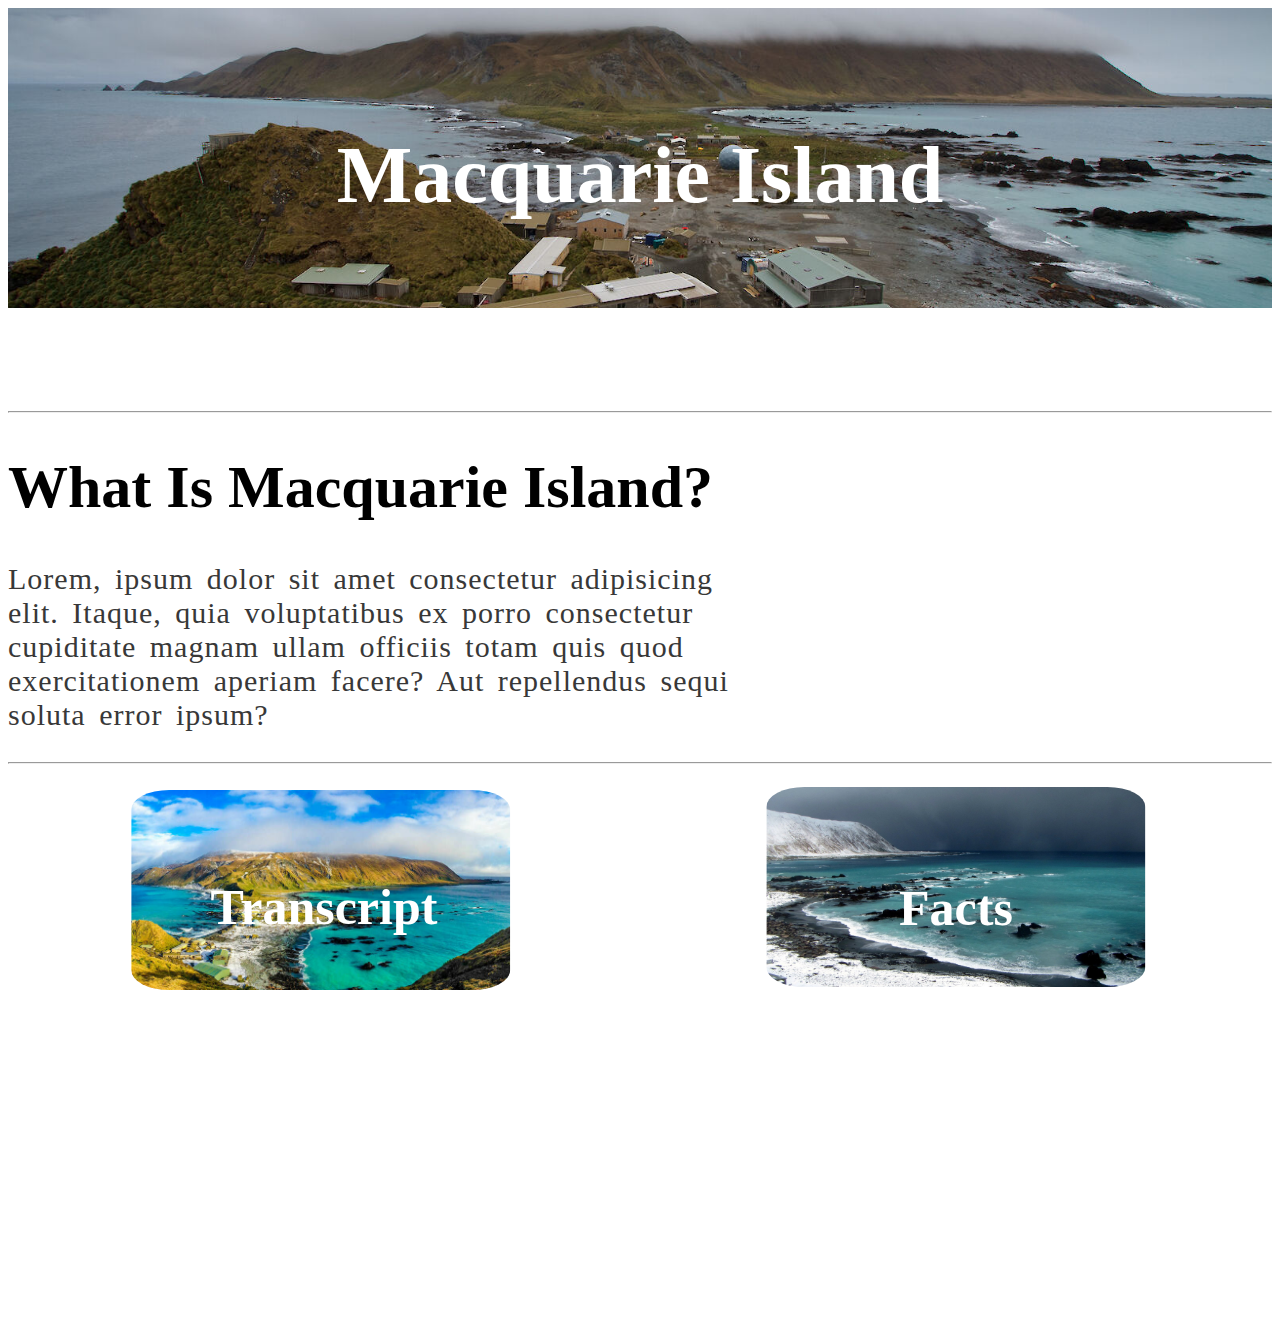
<file: index.html>
<!DOCTYPE html>

<html>
    <head>
        <title>Macquarie Island</title>
        <link rel="stylesheet" href="style.css">
    </head>
    <body>
        <div>
            <img class="title-image" src="img/macq.jpg" alt="Macquarie Island">
            <div class="title">Macquarie Island</div>
        </div>
        <hr>
        <h1>What Is Macquarie Island?</h1>
        <p>Lorem, ipsum dolor sit amet consectetur adipisicing elit. Itaque, quia voluptatibus ex porro consectetur cupiditate magnam ullam officiis totam quis quod exercitationem aperiam facere? Aut repellendus sequi soluta error ipsum?</p>
        <hr>
        <br>
        <div>
            <a href="Speech/index.html">
                <img class="tabA-image" src="img/transcript.jpg" alt="Macquarie Island">
            </a>
            <div class="tabA">Transcript</div>
            <a href="Facts/index.html">
                <img class="tabB-image" src="img/geology.jpg" alt="Macquarie Island">
            </a>
            <div class="tabB">Facts</div>
        </div>
    </body>
</html>
</file>
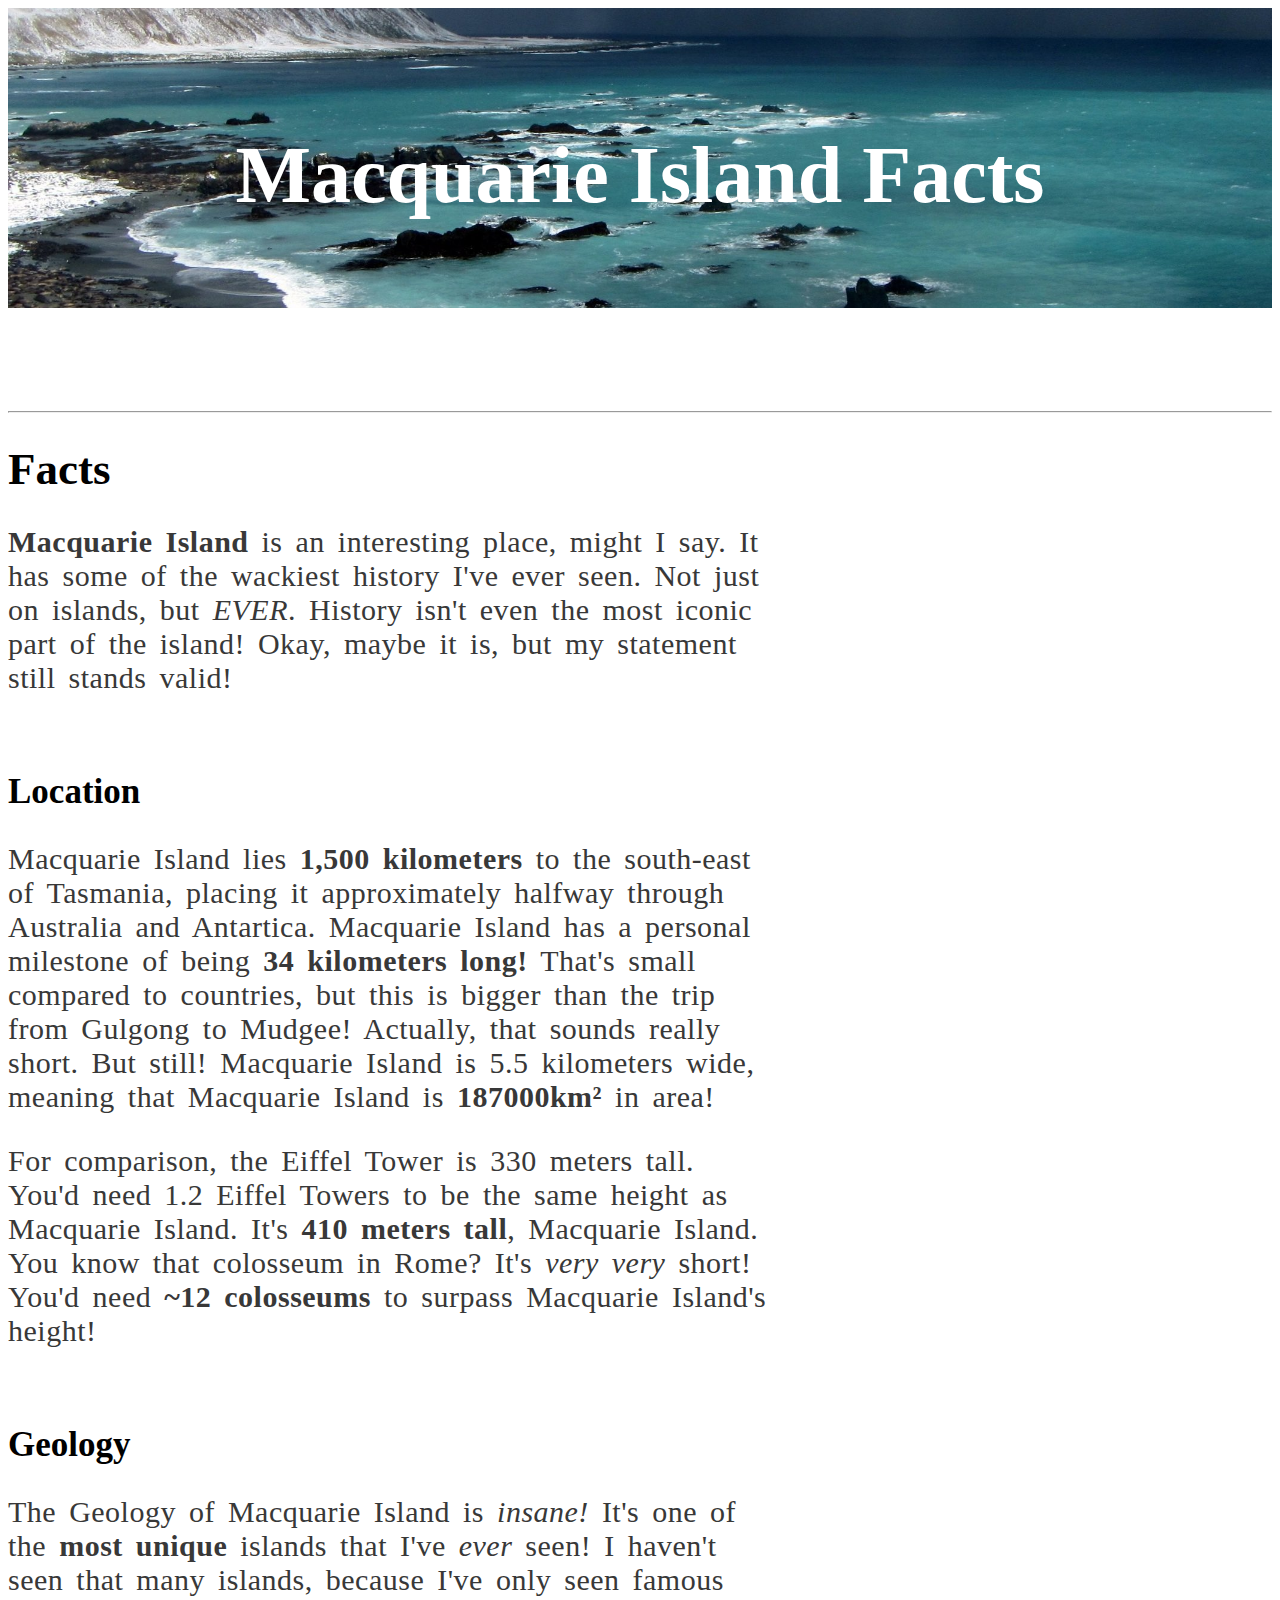
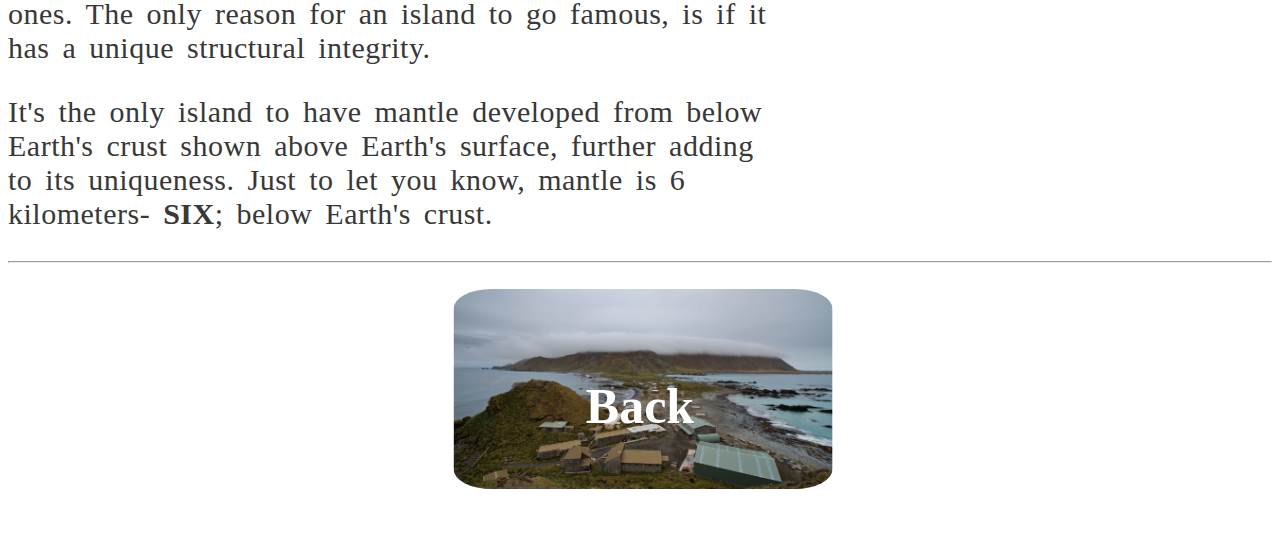
<file: Facts/index.html>
<!DOCTYPE html>

<html>
    <head>
        <title>Facts</title>
        <link rel="stylesheet" href="../tab-style.css">
    </head>
    <body>
        <div>
            <img class="title-image" src="../img/geology.jpg" alt="Macquarie Island">
            <div class="title">Macquarie Island Facts</div>
        </div>
        <hr>
        <h1>Facts</h1>
        <p><b>Macquarie Island</b> is an interesting place, might I say. It has some of the wackiest history I've ever seen. Not just on islands, but <i>EVER</i>. History isn't even the most iconic part of the island! Okay, maybe it is, but my statement still stands valid!</p>
        <br>
        <h2>Location</h2>
        <p>Macquarie Island lies <b>1,500 kilometers</b> to the south-east of Tasmania, placing it approximately halfway through Australia and Antartica. Macquarie Island has a personal milestone of being <b>34 kilometers long!</b> That's small compared to countries, but this is bigger than the trip from Gulgong to Mudgee! Actually, that sounds really short. But still! Macquarie Island is 5.5 kilometers wide, meaning that Macquarie Island is <b>187000km²</b> in area!</p>
        <p>For comparison, the Eiffel Tower is 330 meters tall. You'd need 1.2 Eiffel Towers to be the same height as Macquarie Island. It's <b>410 meters tall</b>, Macquarie Island. You know that colosseum in Rome? It's <i>very very</i> short! You'd need <b>~12 colosseums</b> to surpass Macquarie Island's height!</p>
        <br>
        <h2>Geology</h2>
        <p>The Geology of Macquarie Island is <i>insane!</i> It's one of the <b>most unique</b> islands that I've <i>ever</i> seen! I haven't seen that many islands, because I've only seen famous ones. The only reason for an island to go famous, is if it has a unique structural integrity.</p>
        <p>It's the only island to have mantle developed from below Earth's crust shown above Earth's surface, further adding to its uniqueness. Just to let you know, mantle is 6 kilometers- <b>SIX</b>; below Earth's crust.</p>
        <hr>
        <br>
        <div>
            <a href="../index.html">
                <img class="tab-image" src="../img/macq.jpg" alt="Macquarie Island">
            </a>
            <div class="tab">Back</div>
        </div>
    </body>
</html>
</file>
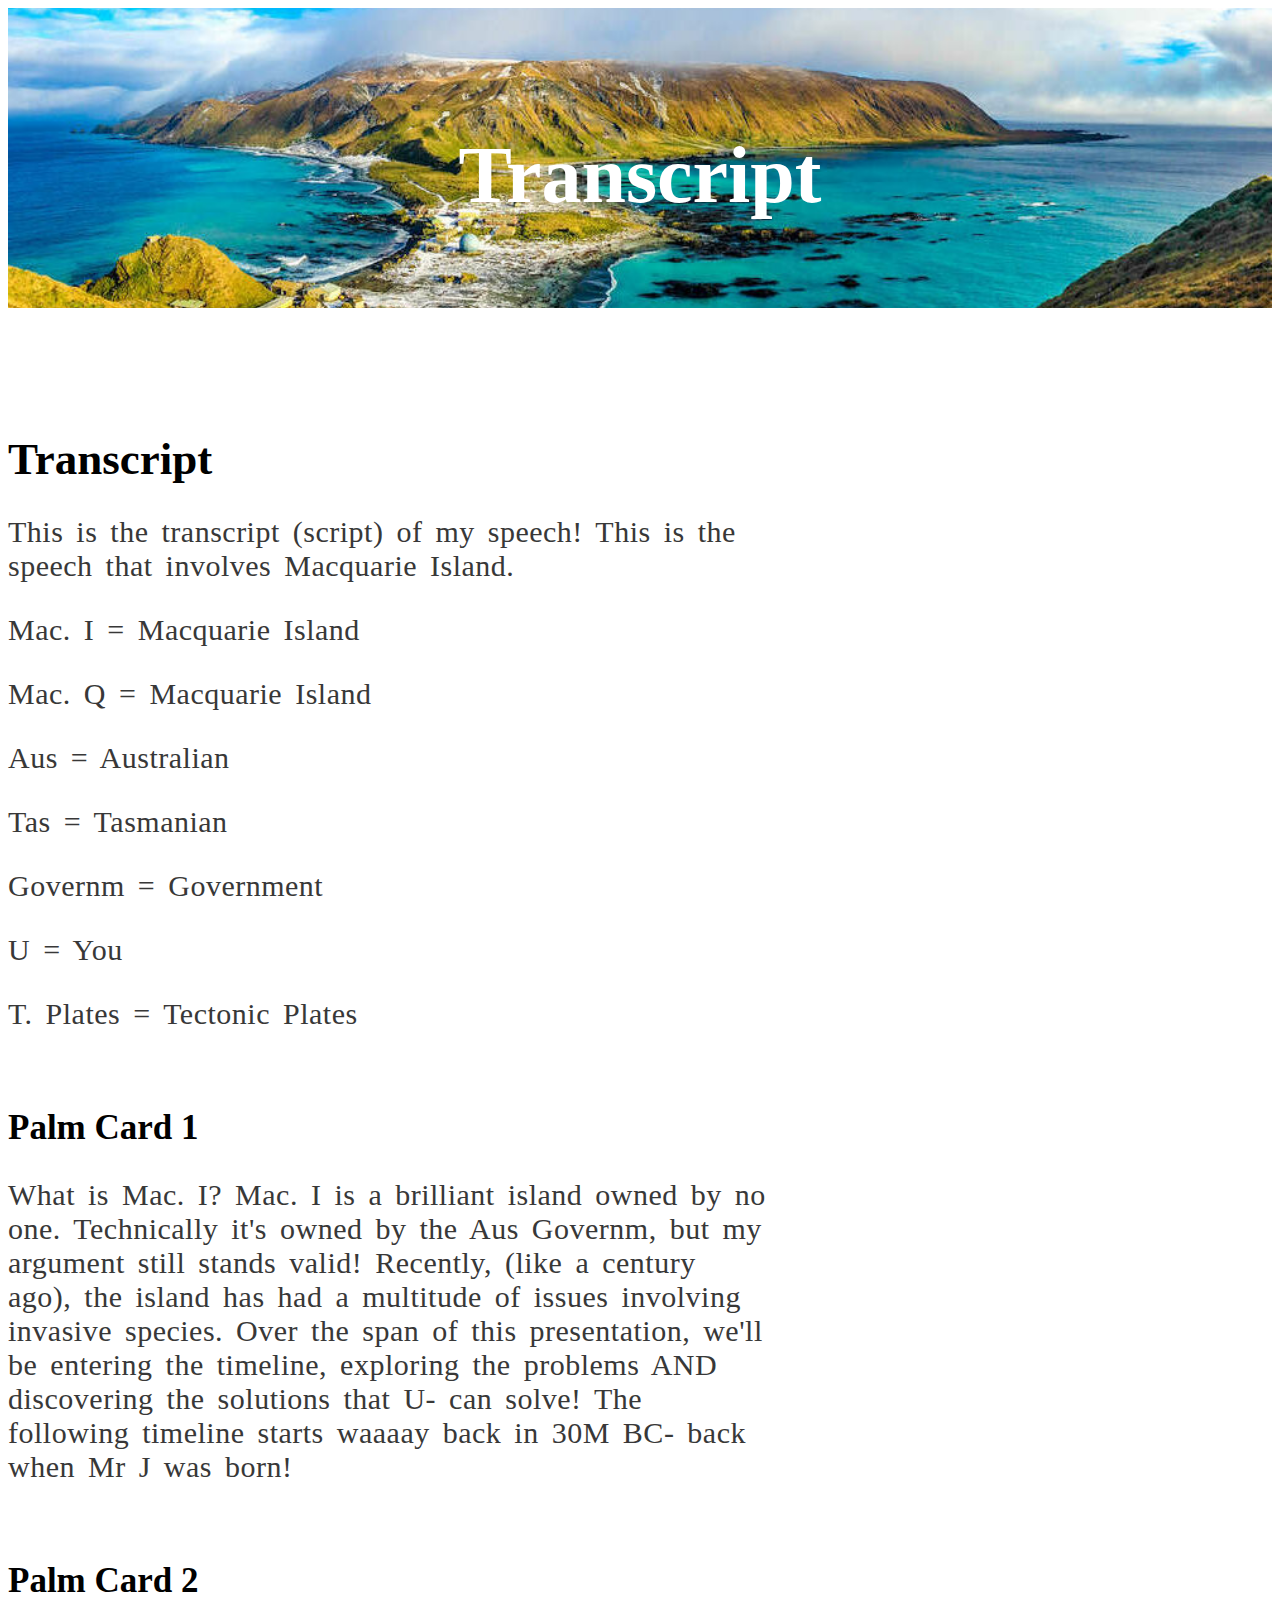
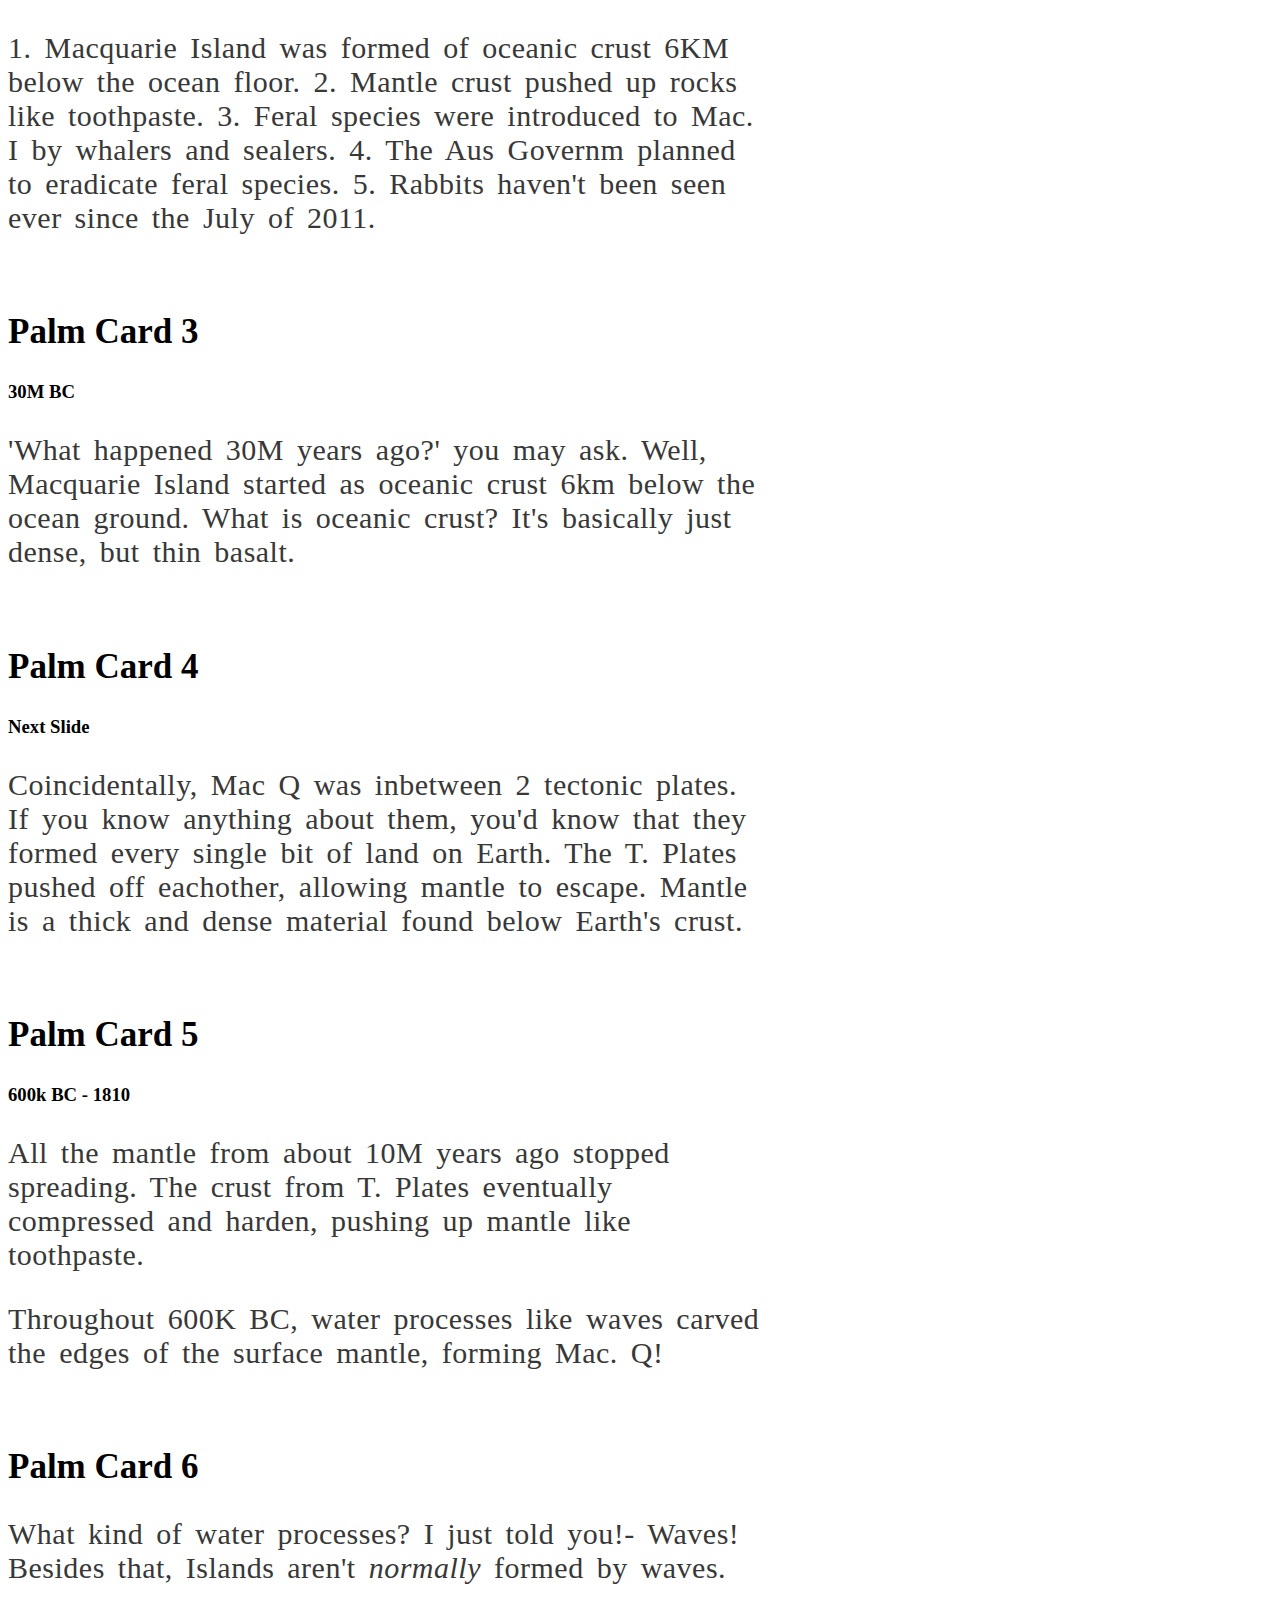
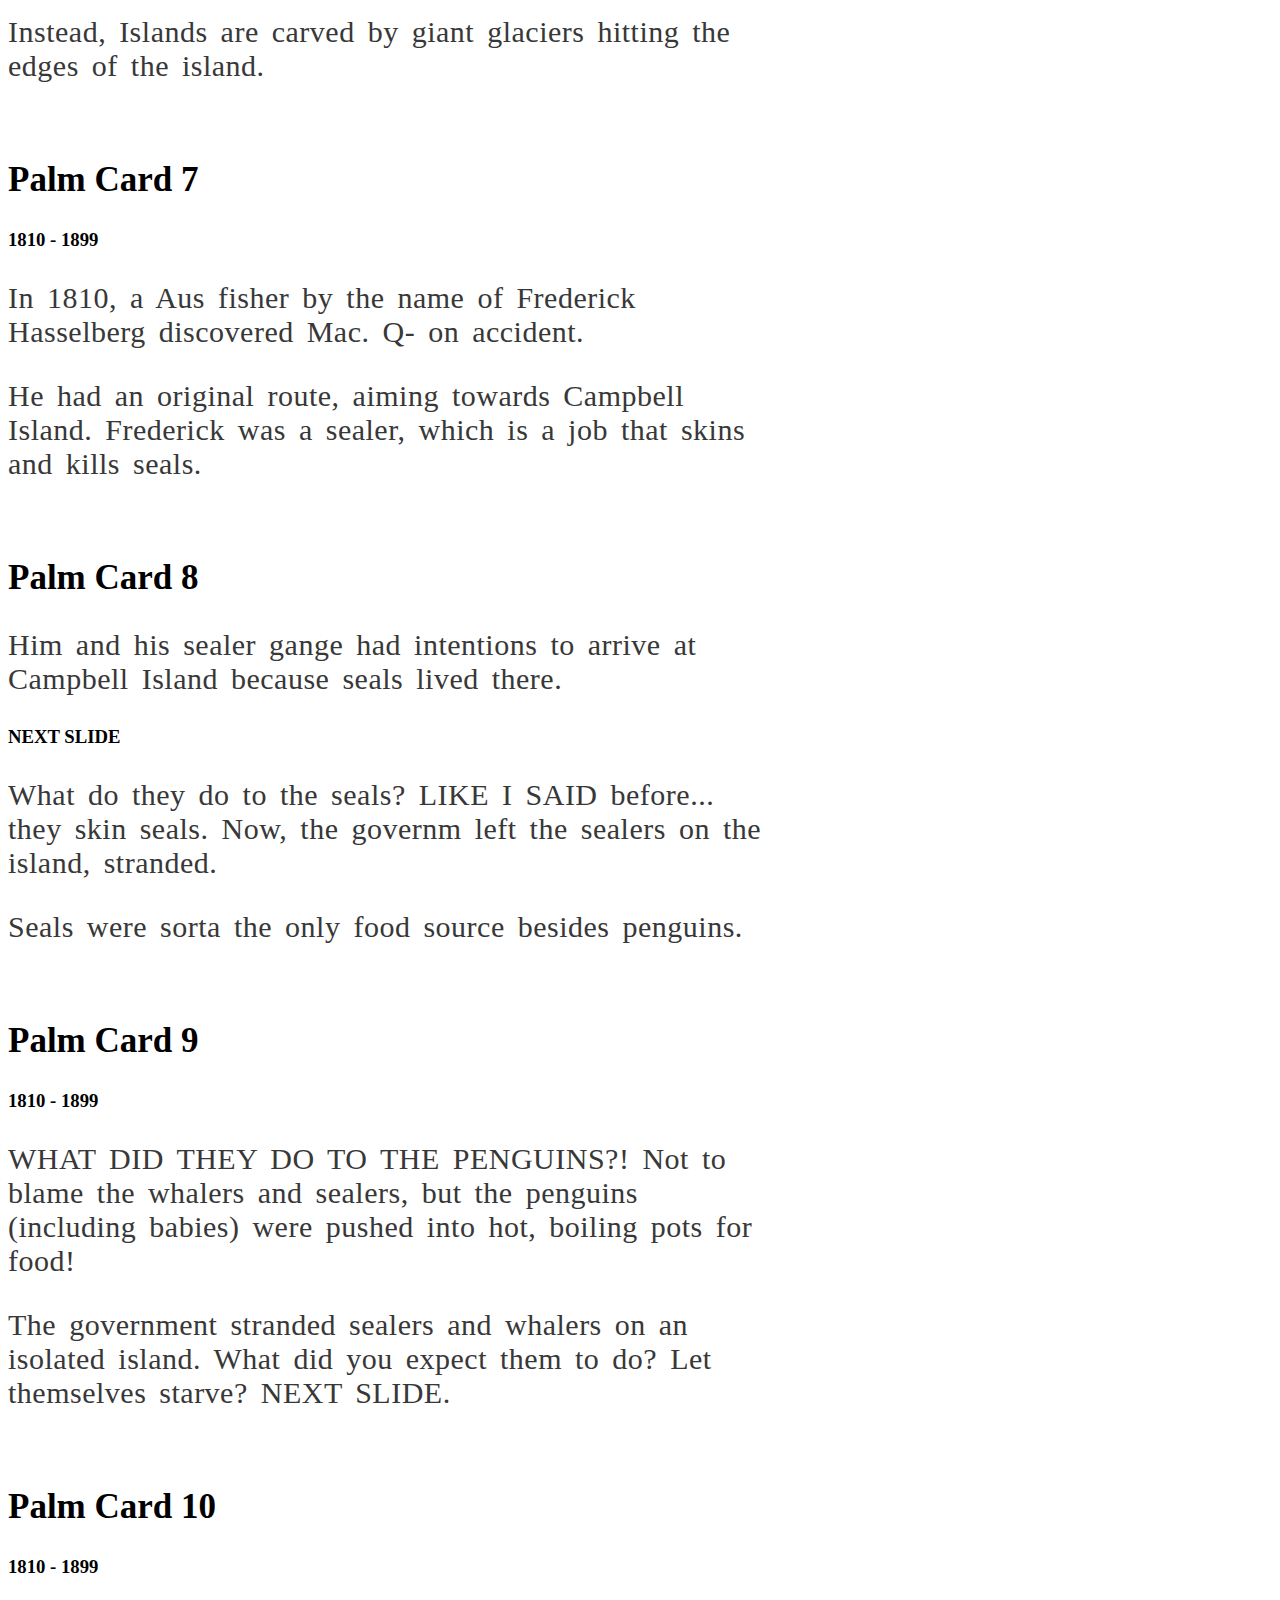
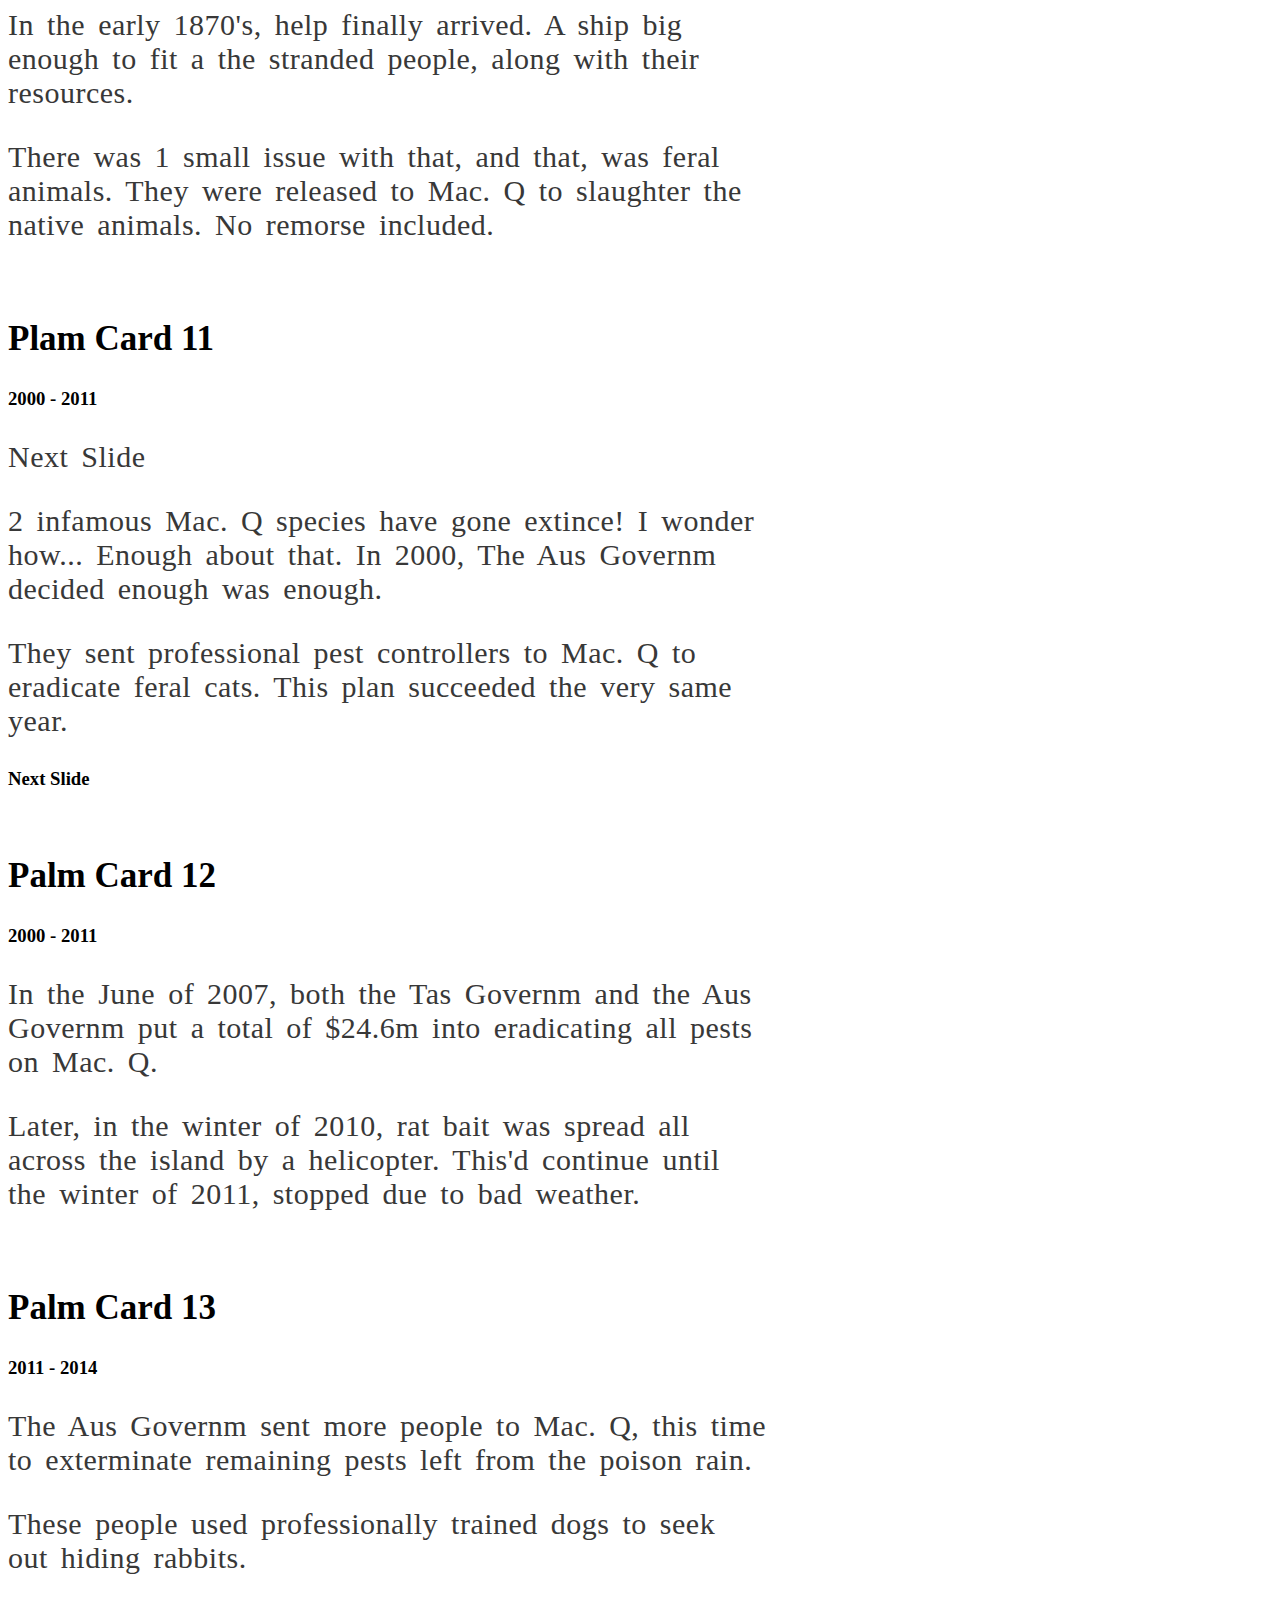
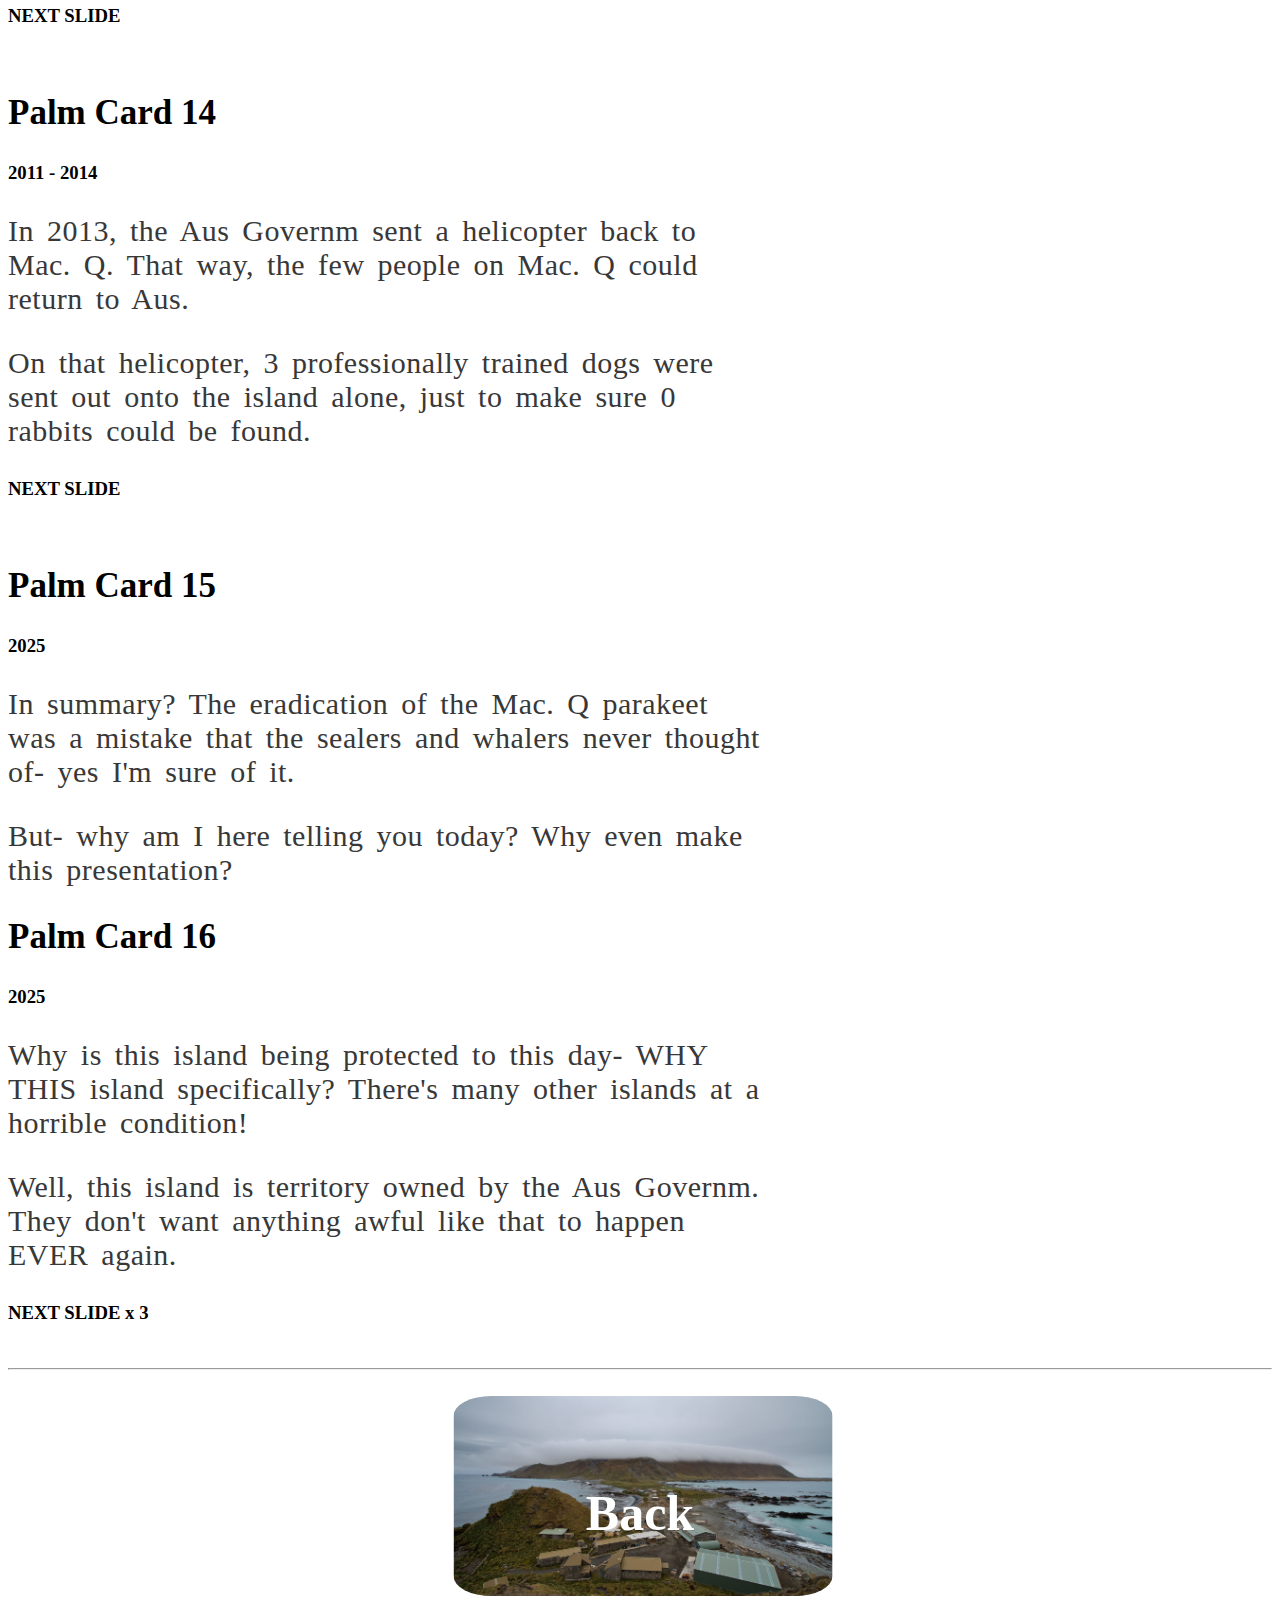
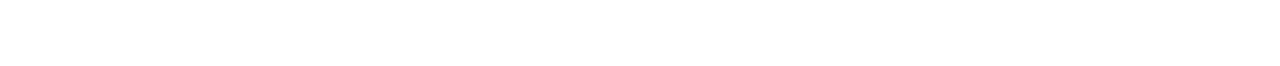
<file: Speech/index.html>
<!DOCTYPE html>

<html>
    <head>
        <title>Transcript</title>
        <link rel="stylesheet" href="../tab-style.css">
    </head>
    <body>
        <div>
            <img class="title-image" src="../img/transcript.jpg" alt="Macquarie Island">
            <div class="title">Transcript</div>
        </div>
        <h1>Transcript</h1>
        <p>This is the transcript (script) of my speech! This is the speech that involves Macquarie Island.</p>
        <p>Mac. I = Macquarie Island</p>
        <p>Mac. Q = Macquarie Island</p>
        <p>Aus = Australian</p>
        <p>Tas = Tasmanian</p>
        <p>Governm = Government</p>
        <p>U = You</p>
        <p>T. Plates = Tectonic Plates</p>
        <br>
        <h2>Palm Card 1</h2>
        <p>What is Mac. I? Mac. I is a brilliant island owned by no one. Technically it's owned by the Aus Governm, but my argument still stands valid! Recently, (like a century ago), the island has had a multitude of issues involving invasive species. Over the span of this presentation, we'll be entering the timeline, exploring the problems AND discovering the solutions that U- can solve! The following timeline starts waaaay back in 30M BC- back when Mr J was born!</p>
        <br>
        <h2>Palm Card 2</h2>
        <p>1. Macquarie Island was formed of oceanic crust 6KM below the ocean floor. 2. Mantle crust pushed up rocks like toothpaste. 3. Feral species were introduced to Mac. I by whalers and sealers. 4. The Aus Governm planned to eradicate feral species. 5. Rabbits haven't been seen ever since the July of 2011.</p>
        <br>
        <h2>Palm Card 3</h2>
        <h3>30M BC</h3>
        <p>'What happened 30M years ago?' you may ask. Well, Macquarie Island started as oceanic crust 6km below the ocean ground. What is oceanic crust? It's basically just dense, but thin basalt.</p>
        <br>
        <h2>Palm Card 4</h2>
        <h3>Next Slide</h3>
        <p>Coincidentally, Mac Q was inbetween 2 tectonic plates. If you know anything about them, you'd know that they formed every single bit of land on Earth. The T. Plates pushed off eachother, allowing mantle to escape. Mantle is a thick and dense material found below Earth's crust.</p>
        <br>
        <h2>Palm Card 5</h2>
        <h3>600k BC - 1810</h3>
        <p>All the mantle from about 10M years ago stopped spreading. The crust from T. Plates eventually compressed and harden, pushing up mantle like toothpaste.</p>
        <p>Throughout 600K BC, water processes like waves carved the edges of the surface mantle, forming Mac. Q!</p>
        <br>
        <h2>Palm Card 6</h2>
        <p>What kind of water processes? I just told you!- Waves! Besides that, Islands aren't <i>normally</i> formed by waves.</p>
        <p>Instead, Islands are carved by giant glaciers hitting the edges of the island.</p>
        <br>
        <h2>Palm Card 7</h2>
        <h3>1810 - 1899</h3>
        <p>In 1810, a Aus fisher by the name of Frederick Hasselberg discovered Mac. Q- on accident.</p>
        <p>He had an original route, aiming towards Campbell Island. Frederick was a sealer, which is a job that skins and kills seals.</p>
        <br>
        <h2>Palm Card 8</h2>
        <p>Him and his sealer gange had intentions to arrive at Campbell Island because seals lived there.</p>
        <h3>NEXT SLIDE</h3>
        <p>What do they do to the seals? LIKE I SAID before... they skin seals. Now, the governm left the sealers on the island, stranded.</p>
        <p>Seals were sorta the only food source besides penguins.</p>
        <br>
        <h2>Palm Card 9</h2>
        <h3>1810 - 1899</h3>
        <p>WHAT DID THEY DO TO THE PENGUINS?! Not to blame the whalers and sealers, but the penguins (including babies) were pushed into hot, boiling pots for food!</p>
        <p>The government stranded sealers and whalers on an isolated island. What did you expect them to do? Let themselves starve? NEXT SLIDE.</p>
        <br>
        <h2>Palm Card 10</h2>
        <h3>1810 - 1899</h3>
        <p>In the early 1870's, help finally arrived. A ship big enough to fit a the stranded people, along with their resources.</p>
        <p>There was 1 small issue with that, and that, was feral animals. They were released to Mac. Q to slaughter the native animals. No remorse included.</p>
        <br>
        <h2>Plam Card 11</h2>
        <h3>2000 - 2011</h3>
        <p>Next Slide</p>
        <p>2 infamous Mac. Q species have gone extince! I wonder how... Enough about that. In 2000, The Aus Governm decided enough was enough.</p>
        <p>They sent professional pest controllers to Mac. Q to eradicate feral cats. This plan succeeded the very same year.</p>
        <h3>Next Slide</h3>
        <br>
        <h2>Palm Card 12</h2>
        <h3>2000 - 2011</h3>
        <p>In the June of 2007, both the Tas Governm and the Aus Governm put a total of $24.6m into eradicating all pests on Mac. Q.</p>
        <p>Later, in the winter of 2010, rat bait was spread all across the island by a helicopter. This'd continue until the winter of 2011, stopped due to bad weather.</p>
        <br>
        <h2>Palm Card 13</h2>
        <h3>2011 - 2014</h3>
        <p>The Aus Governm sent more people to Mac. Q, this time to exterminate remaining pests left from the poison rain.</p>
        <p>These people used professionally trained dogs to seek out hiding rabbits.</p>
        <h3>NEXT SLIDE</h3>
        <br>
        <h2>Palm Card 14</h2>
        <h3>2011 - 2014</h3>
        <p>In 2013, the Aus Governm sent a helicopter back to Mac. Q. That way, the few people on Mac. Q could return to Aus.</p>
        <p>On that helicopter, 3 professionally trained dogs were sent out onto the island alone, just to make sure 0 rabbits could be found.</p>
        <h3>NEXT SLIDE</h3>
        <br>
        <h2>Palm Card 15</h2>
        <h3>2025</h3>
        <p>In summary? The eradication of the Mac. Q parakeet was a mistake that the sealers and whalers never thought of- yes I'm sure of it.</p>
        <p>But- why am I here telling you today? Why even make this presentation?</p>
        <h2>Palm Card 16</h2>
        <h3>2025</h3>
        <p>Why is this island being protected to this day- WHY THIS island specifically? There's many other islands at a horrible condition!</p>
        <p>Well, this island is territory owned by the Aus Governm. They don't want anything awful like that to happen EVER again.</p>
        <h3>NEXT SLIDE x 3</h3>
        <br>
        <hr>
        <br>
        <div>
            <a href="../index.html">
                <img class="tab-image" src="../img/macq.jpg" alt="Macquarie Island">
            </a>
            <div class="tab">Back</div>
        </div>
    </body>
</html>
</file>
<file: style.css>
.title {
    text-align: center;
    color: white;
    font-family: sans-serif, Verdana, Arial, Default;
    font-size: 80px;
    transform: translate(0%, -200%);
    font-weight: bold;
}
.title-image {
    width: 100%;
    object-fit: cover;
    height: 300px;
}
.tabA {
    text-align: center;
    color: white;
    font-family: sans-serif, Verdana, Arial, Default;
    font-size: 50px;
    transform: translate(-25%, -200%);
    font-weight: bold;
}
.tabA-image {
    width: 30%;
    object-fit: cover;
    height: 200px;
    transform: translate(32.5%, 0%);
    border-radius: 10%;
}
.tabB {
    text-align: center;
    color: white;
    font-family: sans-serif, Verdana, Arial, Default;
    font-size: 50px;
    transform: translate(25%, -650%);
    font-weight: bold;
}
.tabB-image {
    width: 30%;
    object-fit: cover;
    height: 200px;
    transform: translate(200%, -132.5%);
    border-radius: 10%;
}
h1 {
    color: black;
    font-family: sans-serif, Verdana, Arial, Default;
    font-size: 60px;
}
p {
    color: rgb(56, 56, 56);
    font-family: sans-serif, Verdana, Arial, Default;
    font-size: 30px;
    width: 60%;
    letter-spacing: 1px;
    word-spacing: 5px;
}
</file>
<file: tab-style.css>
.title {
    text-align: center;
    color: white;
    font-family: sans-serif, Verdana, Arial, Default;
    font-size: 80px;
    transform: translate(0%, -200%);
    font-weight: bold;
}
.title-image {
    width: 100%;
    object-fit: cover;
    height: 300px;
}
.tab {
    text-align: center;
    color: white;
    font-family: sans-serif, Verdana, Arial, Default;
    font-size: 50px;
    transform: translate(0%, -200%);
    font-weight: bold;
}
.tab-image {
    width: 30%;
    object-fit: cover;
    height: 200px;
    transform: translate(117.5%, 0%);
    border-radius: 10%;
}
h1 {
    color: black;
    font-family: sans-serif, Verdana, Arial, Default;
    font-size: 45px;
}
h2 {
    color: black;
    font-family: sans-serif, Verdana, Arial, Default;
    font-size: 35px;
}
p {
    color: rgb(56, 56, 56);
    font-family: sans-serif, Verdana, Arial, Default;
    font-size: 30px;
    width: 60%;
    letter-spacing: 0.5px;
    word-spacing: 5px;
}
</file>
